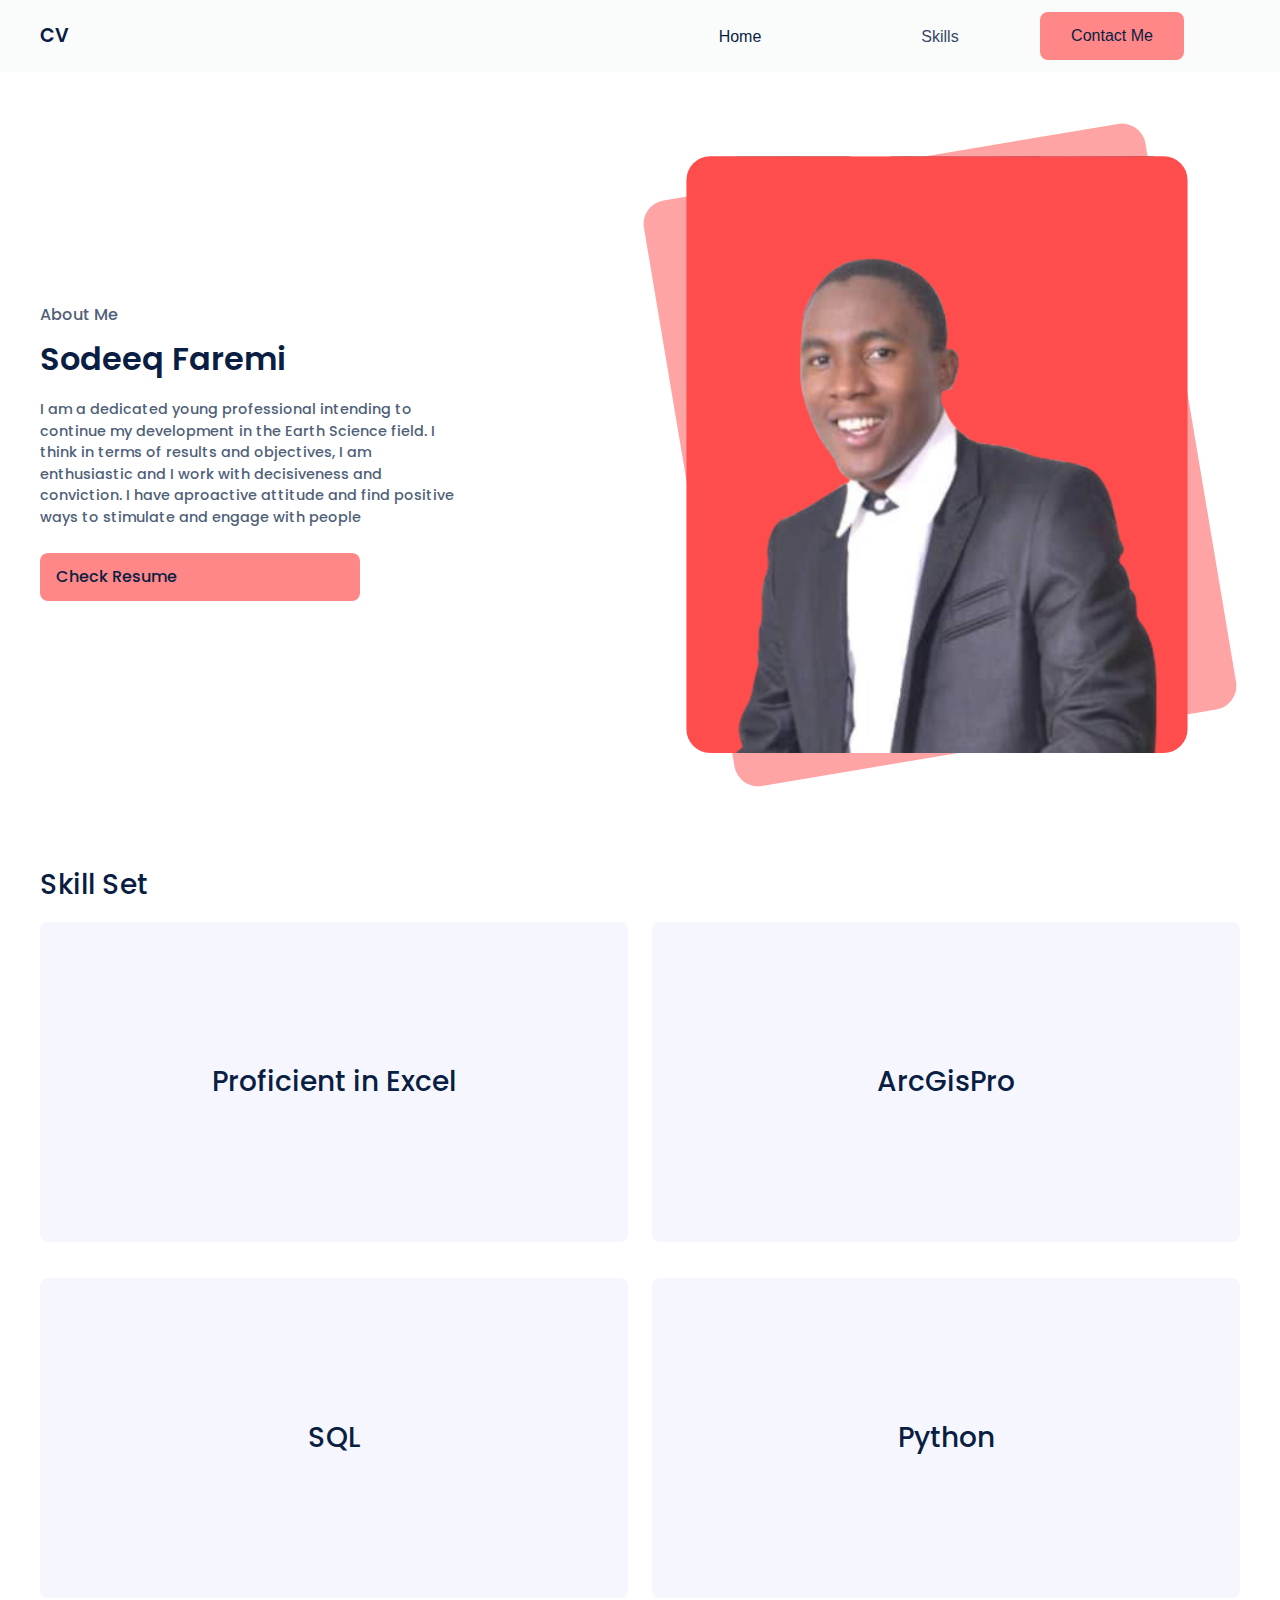
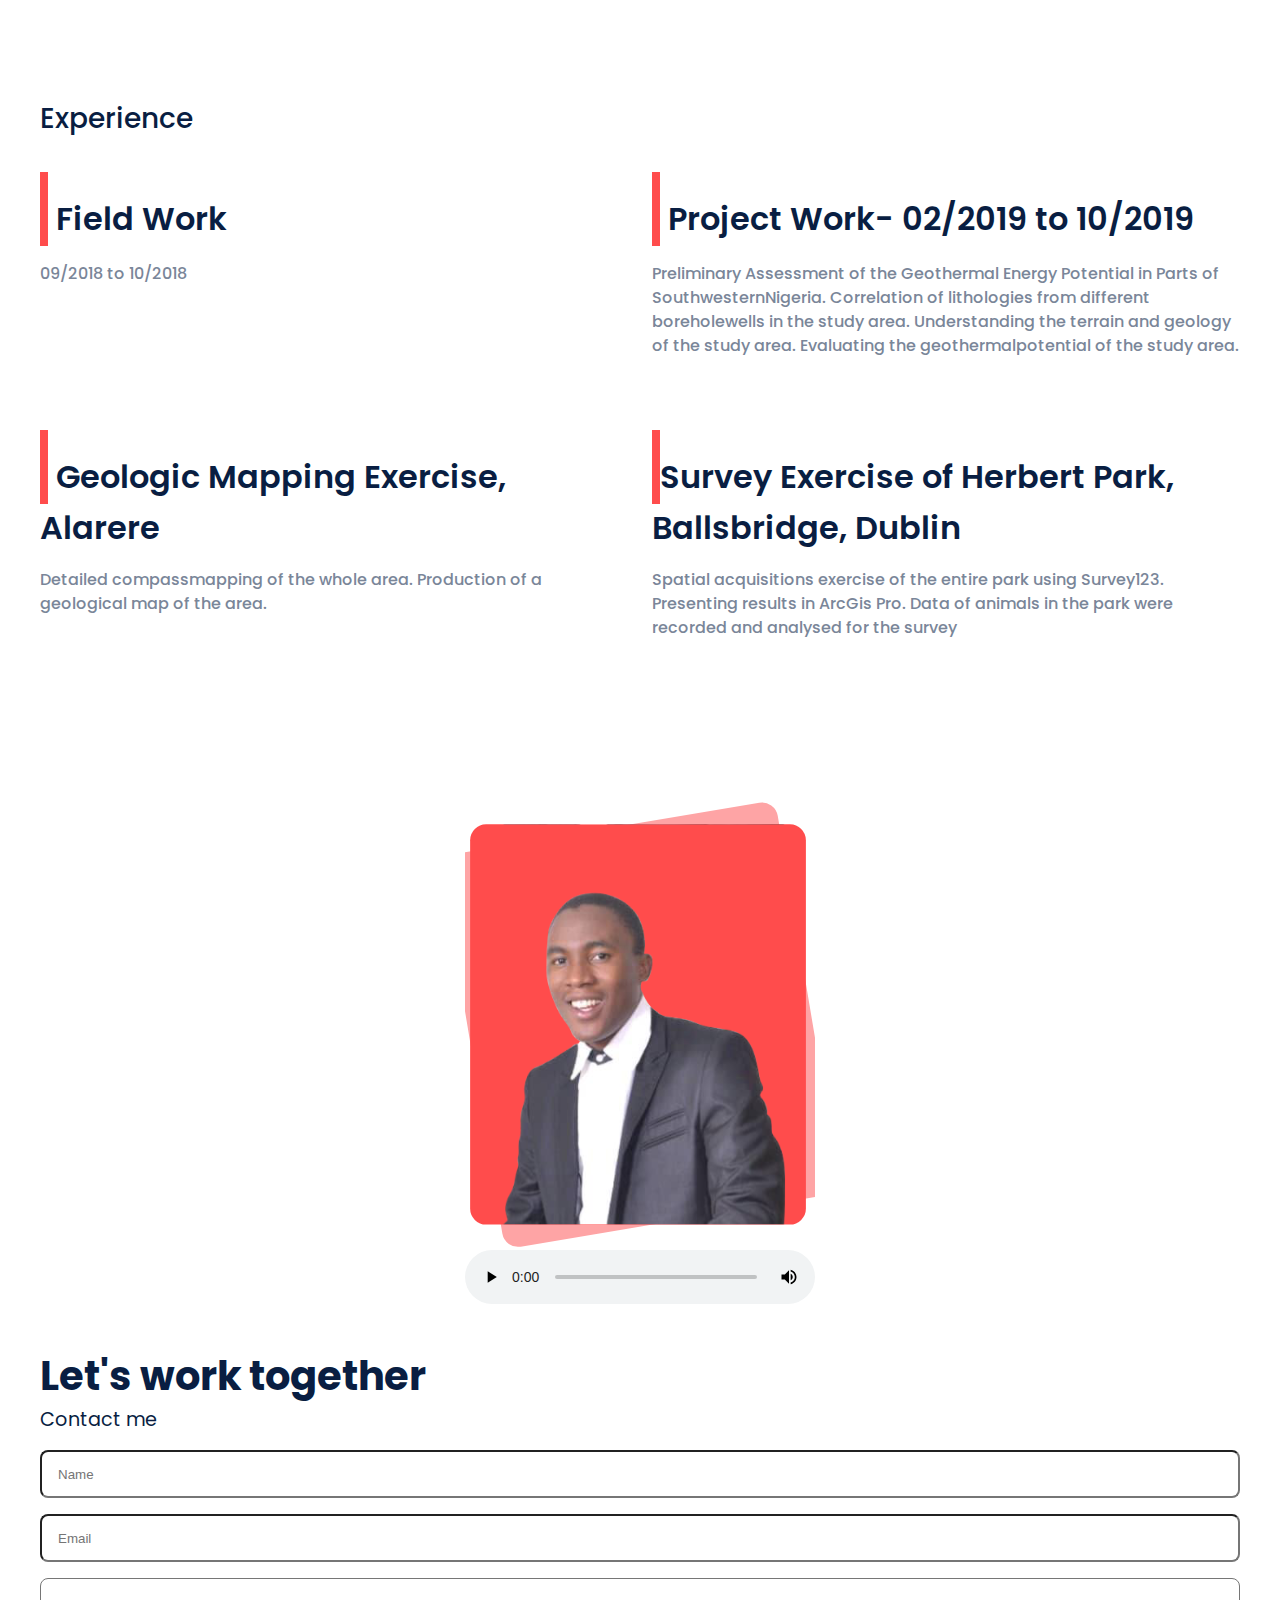
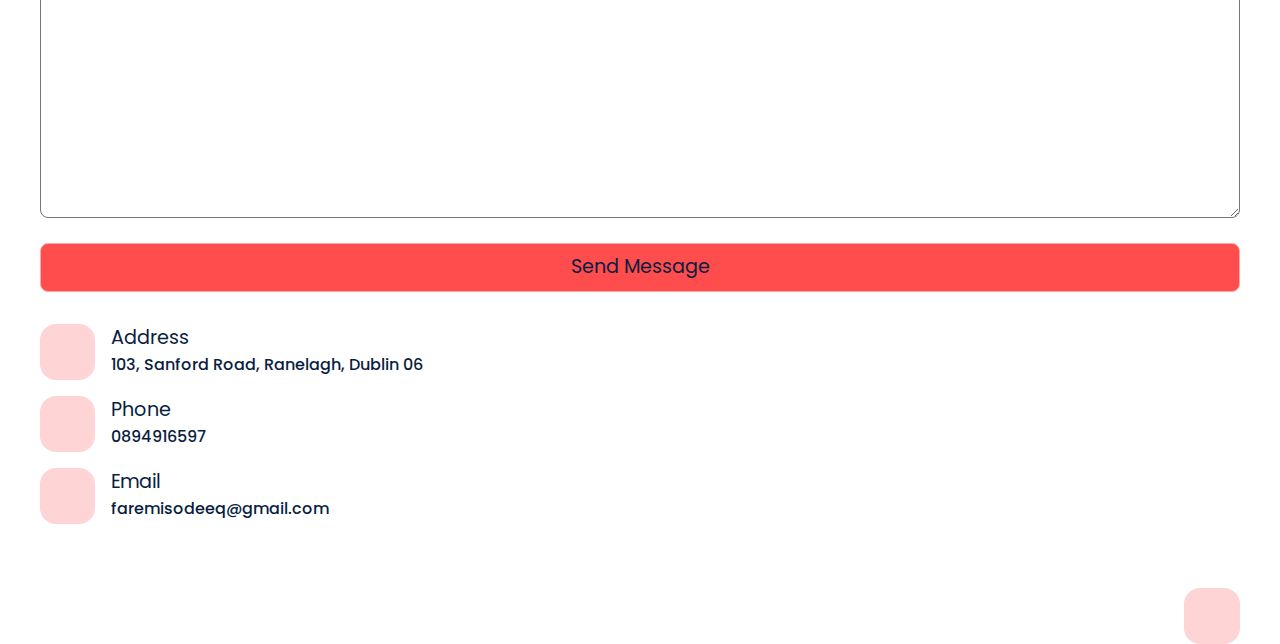
<file: index.html>
<!DOCTYPE html>
<html lang="en">
<head>
    <title>My First Web Page</title>
    <meta charset="utf-8">
    <meta name="viewport" content="width=device-width, initial-scale=1">
    <meta http-equiv="X-UA-Compatible" content="IE=edge">

    <!--    CSS FILES-->
    <link rel="stylesheet" href="https://cdnjs.cloudflare.com/ajax/libs/font-awesome/6.2.1/css/all.min.css"
          integrity="sha512-MV7K8+y+gLIBoVD59lQIYicR65iaqukzvf/nwasF0nqhPay5w/9lJmVM2hMDcnK1OnMGCdVK+iQrJ7lzPJQd1w=="
          crossorigin="anonymous" referrerpolicy="no-referrer"/>
    <link rel="stylesheet" href="css/style.css">
    <link rel="preconnect" href="https://fonts.googleapis.com">
    <link rel="preconnect" href="https://fonts.gstatic.com" crossorigin>
    <link href="https://fonts.googleapis.com/css2?family=Poppins:wght@300;400;500;600;700&display=swap"
          rel="stylesheet">

<!--    JAVASCRIPT FILE-->
    <script src="./javascript/scripts.js" defer></script>
</head>
<body>

<div class="Main__NavBar__Container">
    <div class="Main__NavBar__Container__Sub">
        <div class="Main__NavBar__Logo">
            <span>
                CV
            </span>
        </div>
        <div class="Main__NavBar__Menu">
            <ul>
                <li><a href="#">
                    <button class="NavBar__Menu__Selected medium-text-medium">
                        Home
                    </button>
                </a></li>
                <li><a href="#">
                    <button onClick="moveToAbout()" class="NavBar__Menu__UnSelected ">
                            Skills
                    </button>

                </a></li>
                <li><a href="#">
                    <button  onClick="moveToContactDetails()" class="NavBar__Menu__Button medium-text-medium">
                        Contact Me
                    </button>
                </a></li>
            </ul>
        </div>
    </div>
</div>
<div class="Main__Container">
    <div class="Main__Container__Sub">
        <div class="Main__Container__Sub__Left">
            <div class="Main__Container__Sub__Left__Info">
                <p class="medium-text-medium">
                    About Me
                </p>
                <h2>
                    Sodeeq <span> Faremi</span>
                </h2>
                <p class="small-text-regular">
                    I am a dedicated young professional intending to continue my development in the Earth Science field.
                    I
                    think in terms of results and objectives, I am enthusiastic and I work with decisiveness and
                    conviction.
                    I have aproactive attitude and find positive ways to stimulate and engage with people
                </p>

                <div class="Main__Container__Sub__Button">
                    <div class="medium-text-medium">
                        Check Resume
                    </div>
                    <i class="fas fa-light fa-arrow-right"></i>
                </div>
                <div class="Main__Container__Sub__SocialMedia">
                    <ul>
                        <li><a href="https://www.linkedin.com/in/sodeeq-faremi-8a42ab14b">
                            <i class="fab fa-light fa-linkedin-in"></i>
                        </a></li>
                        <li><a href="https://www.facebook.com/faremi.sodeeq?mibextid=ZbWKwL">
                            <i class="fab fa-light fa-facebook-f"></i>
                        </a></li>
                        <li><a href="https://twitter.com/faremiSodeeq?t=A4UEAyNaWbkEAaMM_1zjNw&s=09">
                            <i class="fab fa-light fa-twitter"></i>
                        </a></li>
                        <li><a href="#">
                            <i class="fab fa-light fa-instagram"></i>
                        </a></li>

                    </ul>
                </div>
            </div>
        </div>
        <div class="Main__Container__Sub__Right">
            <img alt="profile" src="./public/images/profile.svg">
        </div>
    </div>
    <div id="Skills" class="Main__Container__SkillSet">
        <h3>
            Skill Set
        </h3>
        <div class="Main__Container__SkillSet__List">
            <div class="Main__Container__SkillSet__List__Item__1">

                <i class="fa-sharp fa-solid fa-file-csv"></i>

                <h3>
                    Proficient in Excel
                </h3>

            </div>
            <div class="Main__Container__SkillSet__List__Item__2">
                <i class="fa-solid fa-map"></i>
                <h3>
                    ArcGisPro
                </h3>
            </div>
            <div class="Main__Container__SkillSet__List__Item__3">
                <i class="fa-sharp fa-solid fa-database"></i>
                <h3>
                    SQL
                </h3>
            </div>
            <div class="Main__Container__SkillSet__List__Item__4">
                <i class="fas fa-code  "></i>
                <h3>
                    Python
                </h3>
            </div>
        </div>
    </div>
    <div class="Main__Container__Experience">
        <h3>Experience</h3>
        <div class="Main__Container__Experience__Grid">
            <div class="Experience1">
                <h2>
                    Field Work
                </h2>
                <p class="medium-text-regular"> 09/2018 to 10/2018</p>
            </div>
            <div class="Experience2">
                <h2>
                    Project Work- 02/2019 to 10/2019
                </h2>
                <p class="medium-text-regular"> Preliminary Assessment of the Geothermal Energy Potential in Parts of
                    SouthwesternNigeria.
                    Correlation of lithologies from different boreholewells in the study area.
                    Understanding the terrain and geology of the study area.
                    Evaluating the geothermalpotential of the study area.</p>
            </div>
            <div class="Experience3">
                <h2>
                    Geologic Mapping Exercise, Alarere
                </h2>
                <p class="medium-text-regular"> Detailed compassmapping of the whole area.
                    Production of a geological map of the area.</p>
            </div>
            <div class="Experience4">
                <h2>Survey Exercise of Herbert Park, Ballsbridge, Dublin
                </h2>
                <p class="medium-text-regular">Spatial acquisitions exercise of the entire park using Survey123. Presenting results in ArcGis Pro. Data of animals in the park were recorded and analysed for the survey </p>
            </div>
        </div>
    </div>

   <div class="Main__Container__Audio">
       <div class="Main__Container__Audio__Sub">
           <div  class="Main__Container__Audio__Image">
               <img alt="audio" src="./public/images/profile.svg">
           </div>
           <audio controls>
               <source src="./public/audio/audio.ogg" type="audio/ogg">
               <!--            <source src="horse.mp3" type="audio/mpeg">-->
               Your browser does not support the audio element.
           </audio>
       </div>
   </div>

    <div class="Main__Container__Contact__Form">
        <h1>
            Let's work together
        </h1>

        <p> Contact me</p>
        <label>
            <input placeholder="Name" name="name" type="text">
        </label>
        <label>
            <input name="email" type="email" placeholder="Email">
        </label>
        <label>
            <textarea name="name" placeholder="Message">
            </textarea>
        </label>
        <div class="Main__Container__Contact__Form__Button">
            Send Message
        </div>
    </div>

    <div id="Contact" class="Main__Container__Contact">
        <div class="Main__Container__Contact__Item">
            <div class="Main__Container__Contact__LeadIcon">
                <i class="fas fa-map-marker-alt"></i>
            </div>
            <div class="Main__Container__Contact__Item__Text">
                <p>Address</p>
                <p class="medium-text-regular">
                    103, Sanford Road, Ranelagh, Dublin 06
                </p>
            </div>
        </div>
        <div class="Main__Container__Contact__Item">
            <div class="Main__Container__Contact__LeadIcon">
                <i class="fa fa-phone" aria-hidden="true"></i>
            </div>
            <div class="Main__Container__Contact__Item__Text">
                <p>Phone</p>
                <p class="medium-text-regular">
                    0894916597
                </p>
            </div>
        </div>
        <div class="Main__Container__Contact__Item">
            <div class="Main__Container__Contact__LeadIcon">
                <i class="fas fa-envelope  "></i>
            </div>
            <div class="Main__Container__Contact__Item__Text">
                <p>Email</p>
                <p class="medium-text-regular">
                    faremisodeeq@gmail.com</p>
            </div>
        </div>
    </div>
   <div class="BackToTopContainer">
       <button onclick="moveToTop()" class="BackToTop">
           <i class="fa fa-arrow-up" aria-hidden="true"></i>
       </button>
   </div>
</div>
</body>
</html>
</file>
<file: css/style.css>
@import 'primary_color.css';
@import 'typography.css';
@import 'black_color.css';
@import 'nav_bar.css';
@import 'intro_sub.css';
@import 'blue_color.css';
@import 'experience.css';
@import 'skill_set.css';


body {
    background-color: var(--bg-white);
    color: var(--bg-black-900);
    font-family: 'Poppins', sans-serif;
    font-size: 1.2rem;
    line-height: 1.5;
}

* {
    margin: 0;
    padding: 0;
    box-sizing: border-box;
    outline: none;
    width: 100%;
}

::before, ::after {
    box-sizing: border-box;
}

.Main__Container {
    width: 100%;
    height: 100vh;
    display: flex;
    flex-direction: column;
    margin: 3rem auto;
    max-width: 1200px;
}

@media (max-width: 1200px) {
    .Main__Container {
        padding: 0 1rem;
        margin-top: 1rem;
    }
}

.BackToTopContainer{
    display: flex;
    flex-direction: row;
    justify-content: flex-end;
    align-items: center;
    width: 100%;
    margin: 3rem auto;
}

.BackToTop{
    display: flex;
    flex-direction: row;
    justify-content: center;
    align-items: center;
    gap: 10px;
    width: 56px;
    height: 56px;
    background: #FFD4D4;
    border-radius: 16px;
    border: none;
}

.Main__Container__Contact__LeadIcon {
    display: flex;
    flex-direction: row;
    justify-content: center;
    align-items: center;
    padding: 16px;
    gap: 10px;
    width: 56px;
    height: 56px;
    background: #FFD4D4;
    border-radius: 16px;
    margin-right: 1rem;
}

.Main__Container__Contact__LeadIcon i, .BackToTop i {
    color: #FF4C4C;
}

.Main__Container__Contact__Item {
    display: flex;
    margin: 1rem 0;
}

input,textarea {
    height: 48px;
    left: 0;
    top: 0;
    background: #FFFFFF;
    border-radius: 8px;
    margin-top: 1rem;
    padding: 1rem;
}

textarea{
    height: 15rem;
}

.Main__Container__Contact__Form__Button {
    margin-top: 1rem;
    margin-bottom: 1rem;
    display: flex;
    flex-direction: row;
    justify-content: center;
    align-items: center;
    padding: 16px 24px;
    height: 49px;
    background: #FF4C4C;
    border: 1px solid #FFAAA9;
    border-radius: 8px;
    cursor: pointer;
}

.Main__Container__Contact__Form{
    margin-top: 6rem;
}

.Main__Container__Audio{
    display: flex;
    flex-direction: row;
    justify-content: center;
    align-items: center;
    width: 100%;
}

.Main__Container__Audio__Sub{
    margin-top: 10rem;
    width: 350px;
    height: 450px;
}

.Main__Container__Audio__Image{
    position: relative;
    width: 100%;
    height: 450px;
}

.Main__Container__Audio__Image img{
    position: absolute;
    width: 100%;
    height: 100%;
    top: 0;
    left: 0;
    object-fit: cover;
}
</file>
